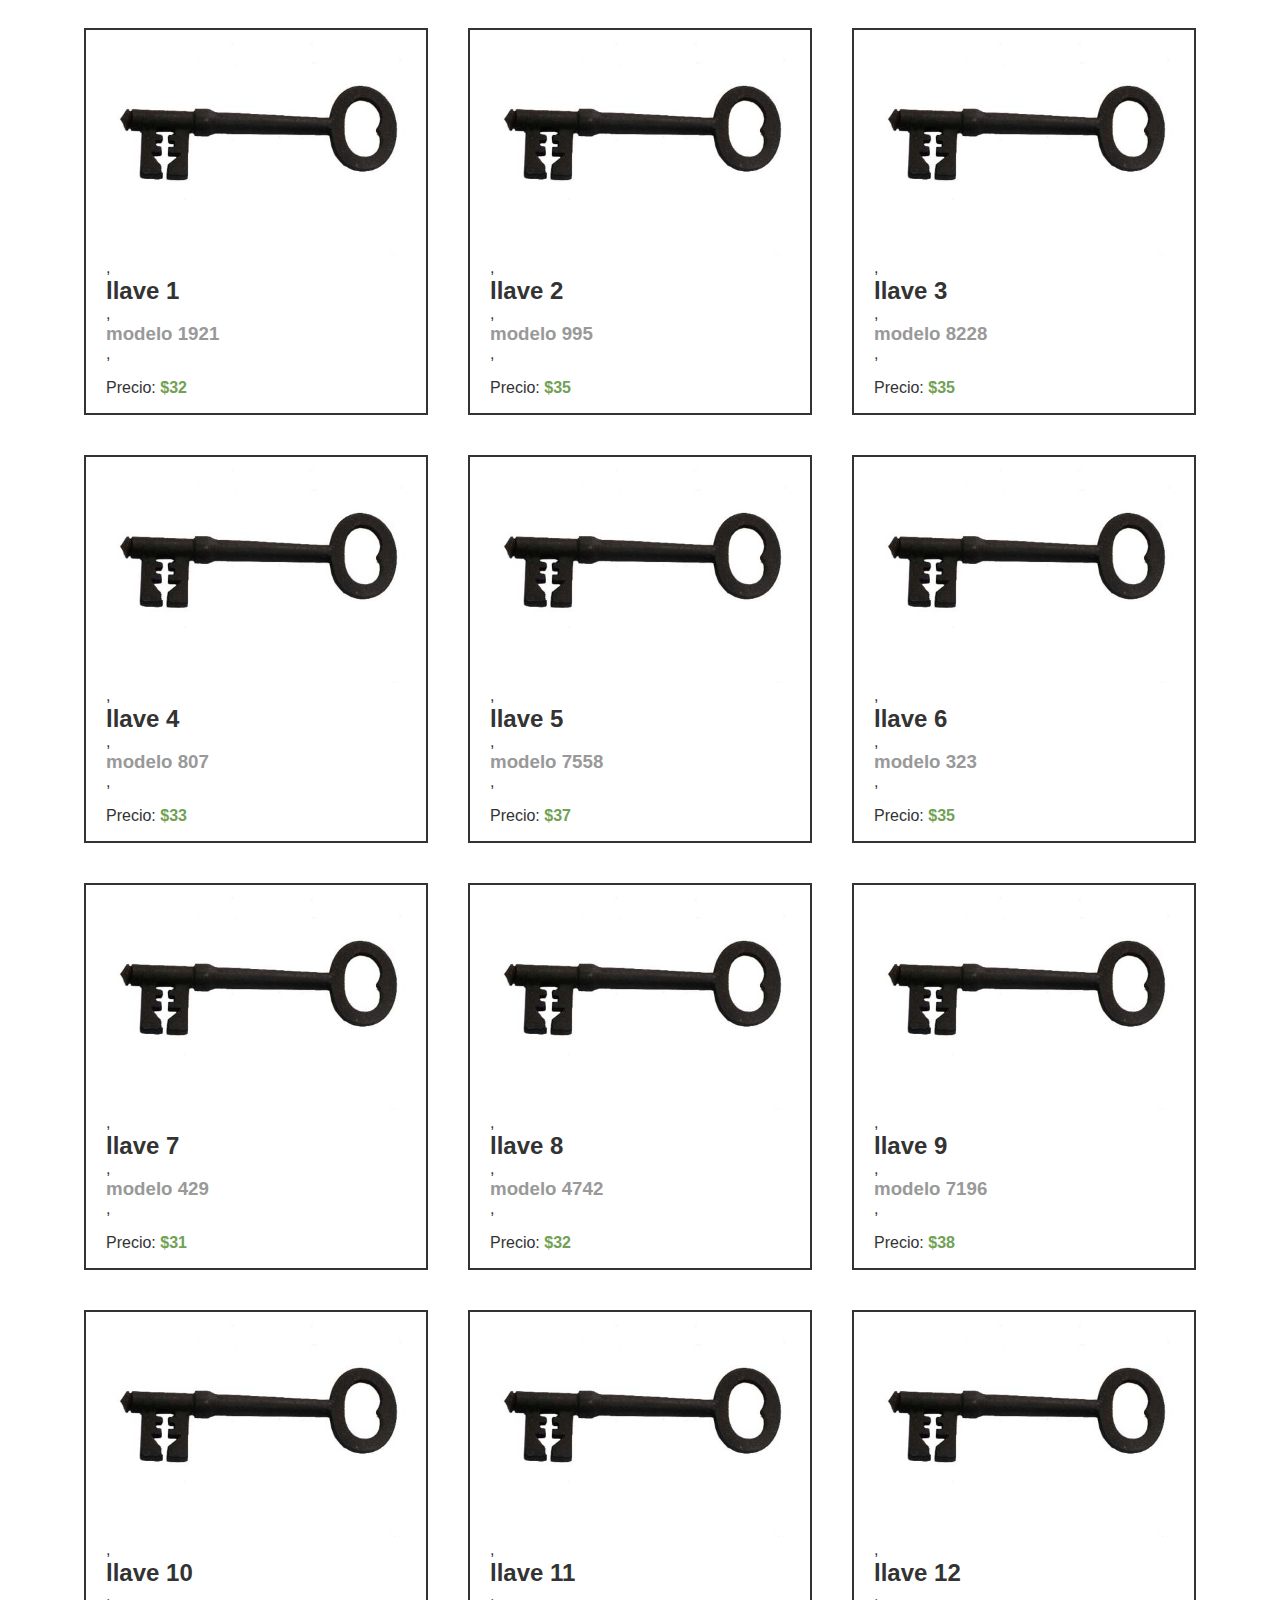
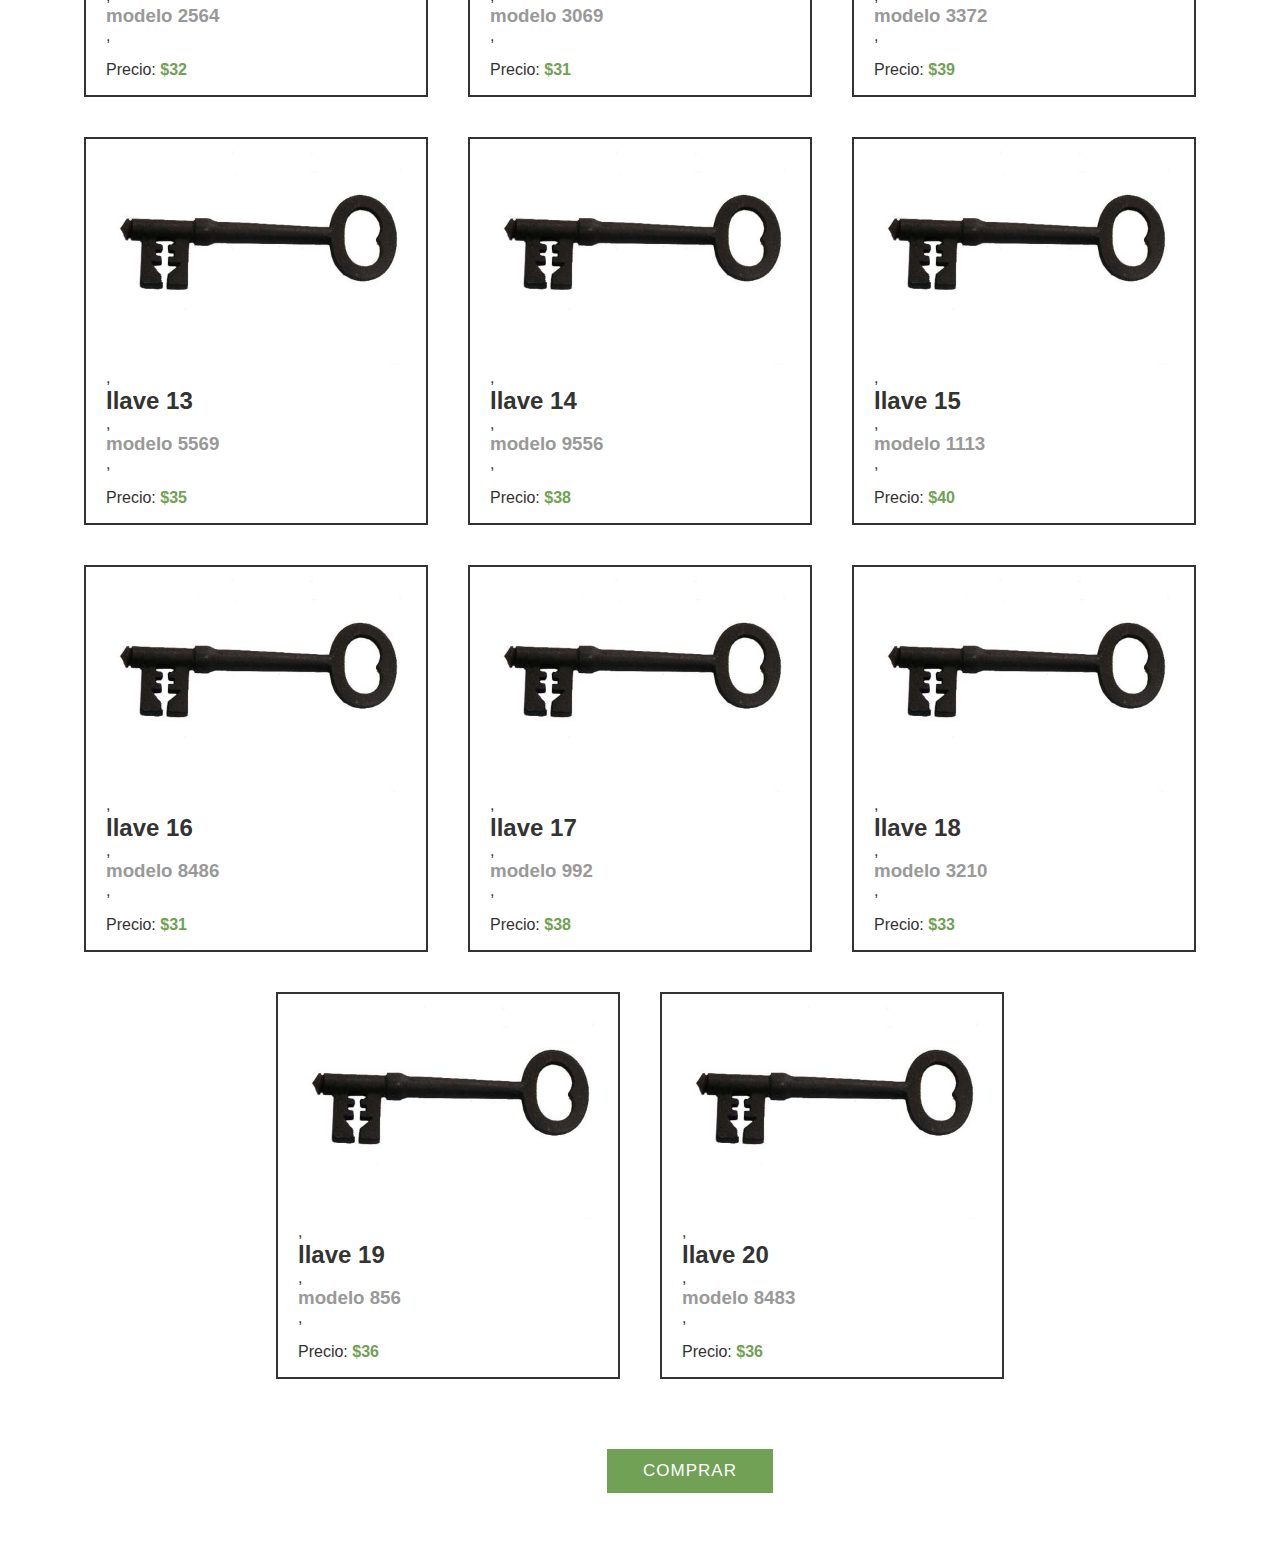
<file: junior_level/index.html>
<!DOCTYPE html>
<html>
<head>
	<title>Historia de cofla 6</title>
	<link rel="stylesheet" type="text/css" href="estilo.css">	<meta charset="utf-8">
</head>
<body>
<div class="flex-container">
</div>
<form>
	<input type="hidden" name="data" class="key-data">
	<input type="submit" value="COMPRAR" class="send-button">
</form>
<script src="codigo.js"></script>
</body>
</html>
</file>
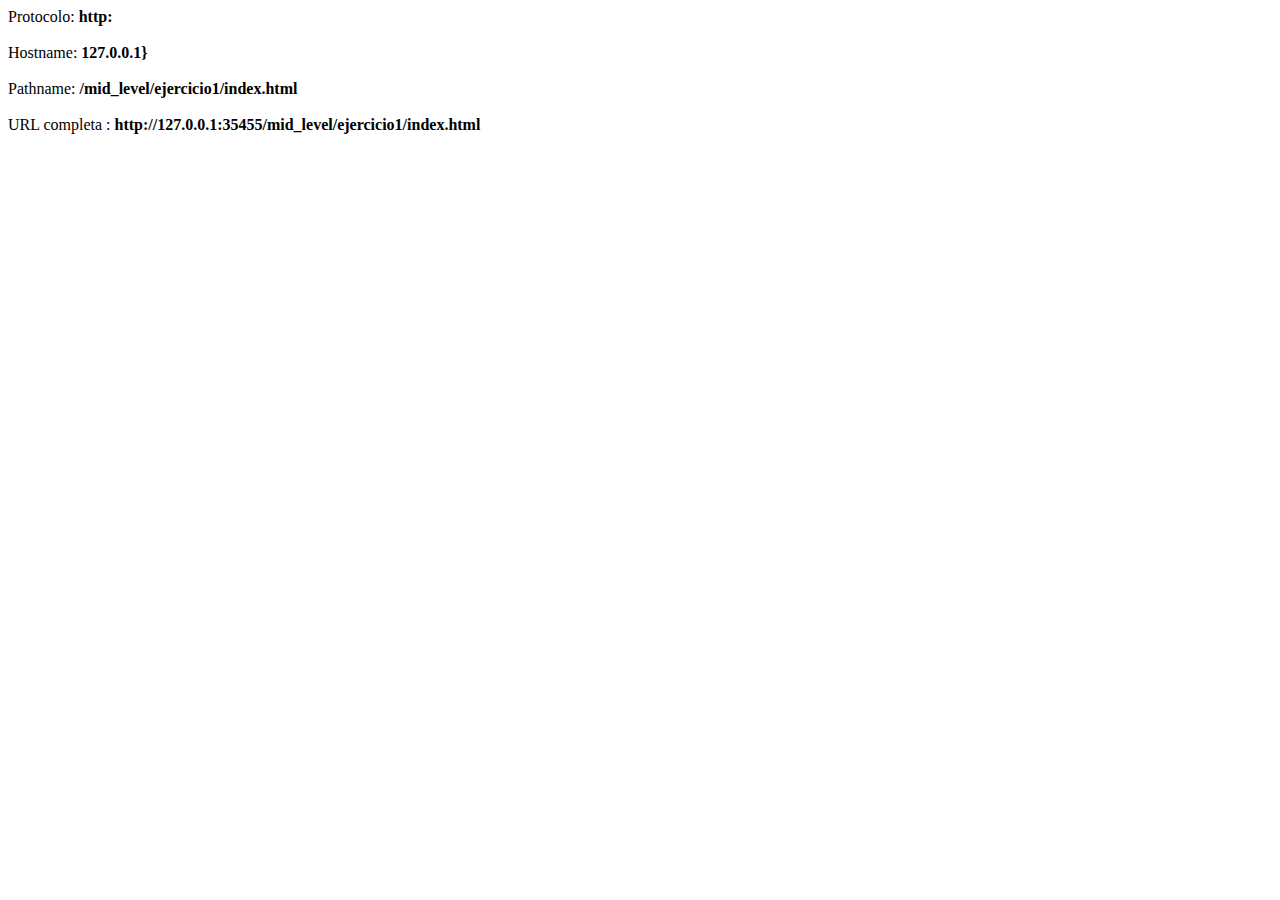
<file: mid_level/ejercicio1/index.html>
<!DOCTYPE html>
<html lang="en">
<head>
    <meta charset="UTF-8">
    <meta http-equiv="X-UA-Compatible" content="IE=edge">
    <meta name="viewport" content="width=device-width, initial-scale=1.0">
    <title>Problema de cofla 7</title>
</head>
<body>
    <script src="index.js"></script>
</body>
</html>
</file>
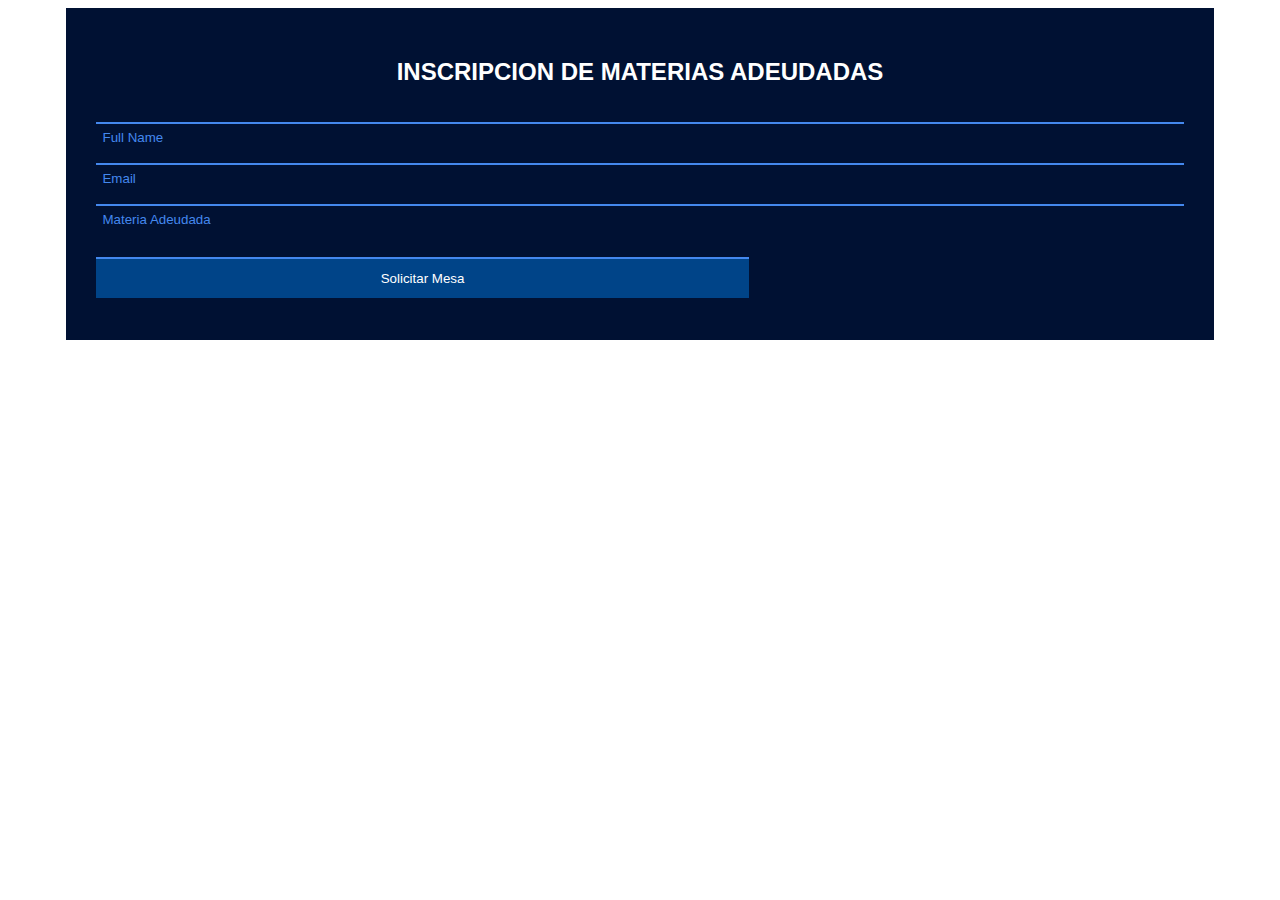
<file: mid_level/ejercicio2/index.html>
<!DOCTYPE html>
<html lang="en">
<head>
    <meta charset="UTF-8">
    <meta http-equiv="X-UA-Compatible" content="IE=edge">
    <meta name="viewport" content="width=device-width, initial-scale=1.0">
    <link rel="stylesheet" href="style.css">
    <title>Historia de cofla 9</title>
</head>
<body>

    <form autocomplete="off" action="">
        <h2>INSCRIPCION DE MATERIAS ADEUDADAS</h2>
        <input type="text" placeholder="Full Name" id="nombre">
        <input type="email" placeholder="Email" id="email">
        <input type="text" placeholder="Materia Adeudada" id="materia">
        <input type="submit" value="Solicitar Mesa" id="btn-enviar">
        <div class="resultado"></div>
    </form>
<script src="index.js"></script>
</body>
</html>
</file>
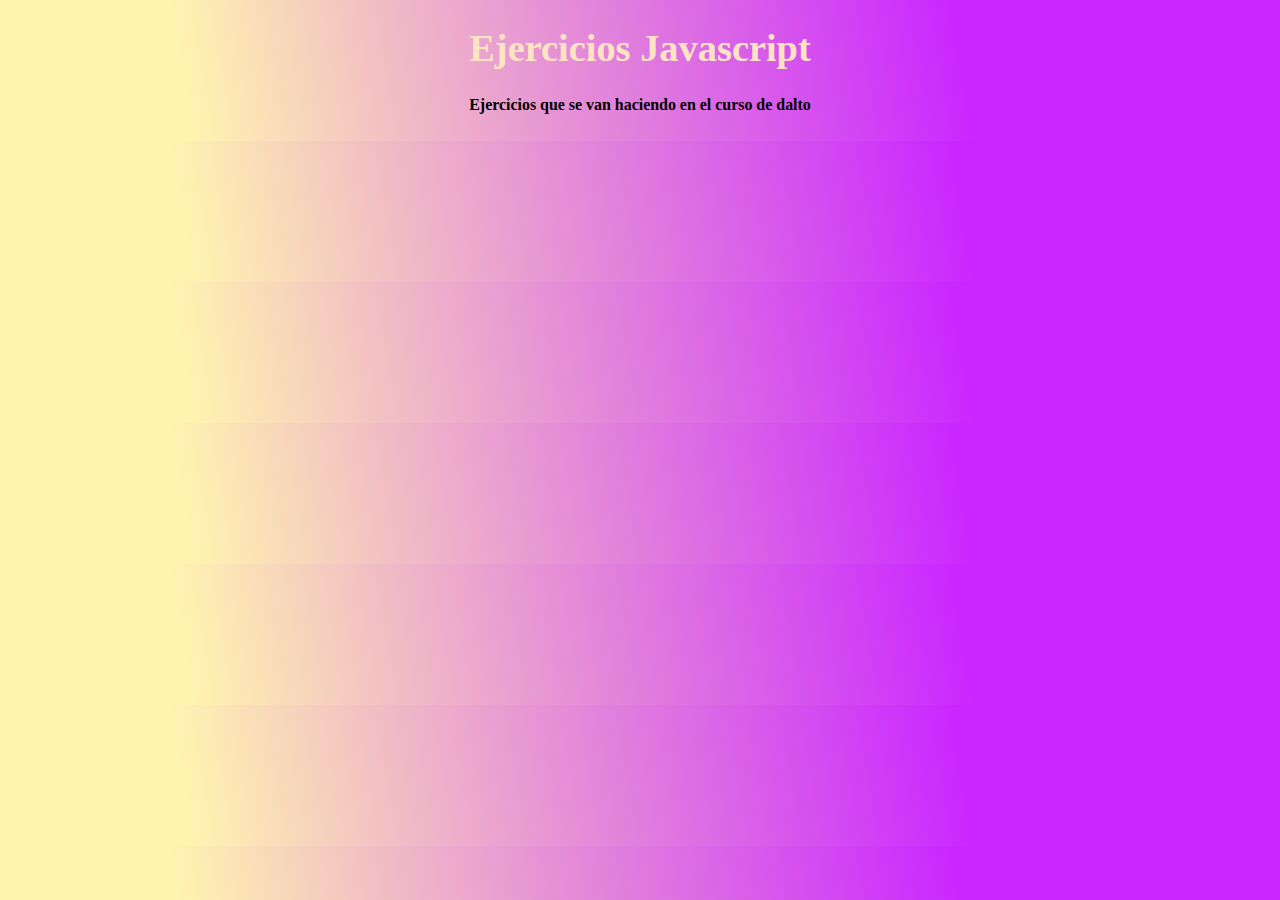
<file: junior_level/HTML/index1.html>
<!DOCTYPE html>
<html lang="en">
<head>
    <meta charset="UTF-8">
    <meta http-equiv="X-UA-Compatible" content="IE=edge">
    <meta name="viewport" content="width=device-width, initial-scale=1.0">
    <title>Javascript</title>
    <link rel="stylesheet" href="../CSS/index.css">
</head>
<body>

    <h1>Ejercicios Javascript</h1>
    <h5>Ejercicios que se van haciendo en el curso de dalto</h5>
    
    <script src="../JavaScript/ejercicio1.js"></script>
    <script src="../JavaScript/array.js"></script>
    <script src="../JavaScript/bucles.js"></script>
    <script src="../JavaScript/funciones.js"></script>
    <script src="../JavaScript/ejercicio2.js"></script>
    <script src="../JavaScript/poo.js"></script>
    <script src="../JavaScript/ejercicio3.js"></script>
    <script src="../JavaScript/ejercicio4.js"></script>
    <script src="../JavaScript/ejercicio5.js"></script>

</body>
</html>
</file>
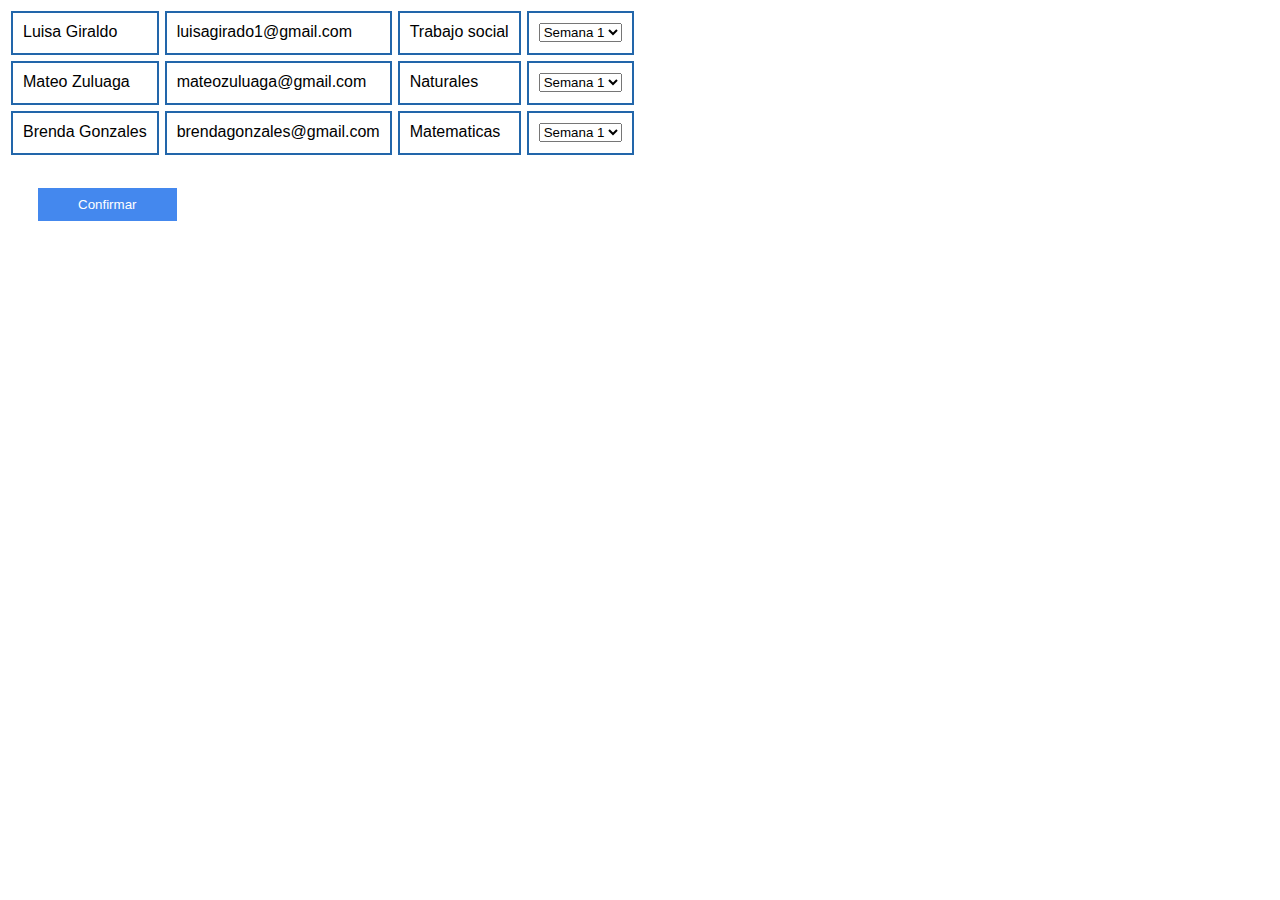
<file: mid_level/ejercicio2/index2.html>
<!DOCTYPE html>
<html lang="en">
<head>
    <meta charset="UTF-8">
    <meta http-equiv="X-UA-Compatible" content="IE=edge">
    <meta name="viewport" content="width=device-width, initial-scale=1.0">
    <link rel="stylesheet" href="estilos.css">
    <title>Historia de cofla 9 B</title>
</head>
<body>
    <div class="grid-container">
    </div>
    <button class="boton-confirmar">Confirmar</button>
    <script src="index2.js"></script>
</body>
</html>
</file>
<file: junior_level/estilo.css>
.flex-container {
	display: flex;
	flex-wrap: wrap;
	justify-content: center;
	color: #333;
	font-family: sans-serif;
}

body {
	overflow-x: hidden;
}

.flex-item {
	flex-grow: 1;
	margin: 20px;
	max-width: 300px;
	border: 2px solid #333;
	padding: 0 20px;
}

.flex-item:hover {
	border-color: #71a154;
	box-shadow: 0px 0px 30px #317124
}
.flex-item:focus {
	border-color: #71a154;
	box-shadow: 0px 0px 30px #317124
}

h2,h3 {
	margin: 0;
}

h3 {
	color: #999
}

p b {
	color: #71a154
}

.llave-img {
	width: 300px;
}


form {
	width: 100%;
	text-align: center;
	padding: 50px;
}

input[type="submit"]{
	background: #71a154;
	color: #fff;
	border: none;
	padding: 12px 36px;
	font-size: 17px;
	letter-spacing: 1px
}
</file>
<file: mid_level/ejercicio2/style.css>
body {
    color: #333;
    font-family: 'Franklin Gothic Medium', 'Arial Narrow', Arial, sans-serif;
    box-sizing: border-box;
    
}
input{
    display: block;
    margin: 12px auto;
    padding: 6px;
    box-sizing: border-box;
    border: none;
    border-top: 2px solid #48e;
    background: transparent;
    outline: none !important;
    transition: background 0.3s;
    width: 100%;
    color: white;
}

input::placeholder{
    color:#48e;
    transition: color 0.3s;
}

input:hover{
    background: #26a;
}

input:hover::placeholder{
    color:white;
}

input[type="submit"]{
    width: 60%;
    padding: 12px;
    background: #26a;
    color: white;
    margin: 24px 0;
    margin-bottom: 12px;
}

input[type="submit"]{
    background: #048;
}
form{
    width: 86%;
    margin: auto;
    background: #013;
    padding: 30px;
}
h2{
    color: white;
    margin-bottom: 36px;
    text-align: center;
}

.green{
    color: #9c9;
}
.red{
    color: #c99
}
</file>
<file: junior_level/CSS/index.css>
body {
    background-image: linear-gradient( 80deg, #FFF3B0 15%, #CA26FF 75%);
    text-align: center;
    font-family:'Franklin Gothic Medium';
    font-size: larger;
}
h1 {
    color: bisque;
}
b{
    color: bisque;
}
</file>
<file: mid_level/ejercicio2/estilos.css>
body{
    font-family: sans-serif;
}
.grid-container{
    display: grid;
    grid-template-rows: 50px;
    grid-template-columns: repeat(4,minmax(min-content,max-content));
    grid-auto-rows: 50px;
}
.grid-container .grid-item {
    padding: 10px;
    border: 2px solid #26a;
    margin: 3px;
    background: #fff;
}
.boton-confirmar{
    padding:9px 40px;
    background: #48e;
    color:#fff;
    border:none;
    margin:30px;
}
</file>
